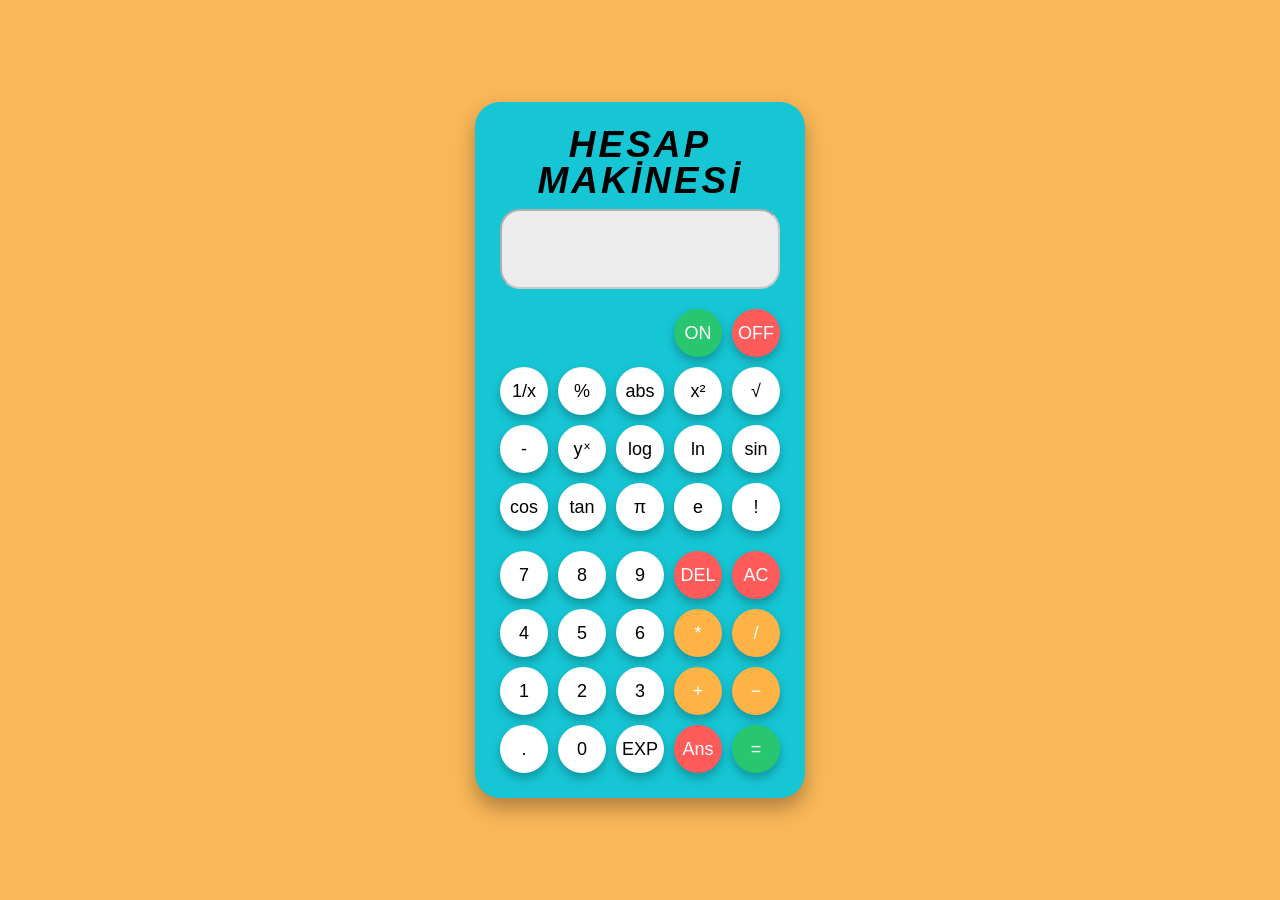
<file: index.html>
<!DOCTYPE html>
<html lang="tr">
    <head>
<meta charset="UTF-8">
<meta http-equiv="X-UA-Compatible"content="IE=edge">
<meta name="viewport" content="width=device-width,initial-scale=1">
<link rel="stylesheet" href="hesap_makinesi.css">

<link rel="icon" type="image/x-png" href="hesapmakinesi.png">
<title>Hesap Makinesi</title>
 
    </head>
<body>

    
   <div class="calculator">
<h1 class="yazı">HESAP MAKİNESİ</h1>
        <!-- Hesap makinesi ekranı -->
        <input type="text" id="ekran" disabled >

        <!-- Bilimsel tuşlar -->
        <div class="k2">


            <button class="visible"></button>
            <button class="visible"></button>
            <button class="visible"></button>
            <button class="yesil" onclick="baslat(this)">ON</button>

            <button class="kirmizi" onclick="kapat(this)" >OFF</button>
            <button onclick="isaretyazdir(this)">1/x</button>
            <button onclick="isaretyazdir(this)">%</button>
            <button onclick="isaretyazdir(this)">abs</button>
            <button onclick="isaretyazdir(this)">x²</button>
            

            <button onclick="isaretyazdir(this)">√</button>
            <button onclick="isaretyazdir(this)">-</button>
            <button onclick="isaretyazdir(this)">yˣ</button>
            <button onclick="isaretyazdir(this)">log</button>
            <button onclick="isaretyazdir(this)">ln</button>

            
            <button onclick="isaretyazdir(this)">sin</button>
            <button onclick="isaretyazdir(this)">cos</button>
            <button onclick="isaretyazdir(this)">tan</button>

            <button onclick="isaretyazdir(this)">π</button>
            <button onclick="isaretyazdir(this)">e</button>
            
            <button onclick="isaretyazdir(this)">!</button>
            

        </div>

        <!-- Sayısal tuşlar -->
        <div class="k1">

            <button  onclick="sayiyazdir(this)">7</button>
            <button onclick="sayiyazdir(this)">8</button>
            <button onclick="sayiyazdir(this)">9</button>
            <button class="kirmizi" onclick="sil(this)">DEL</button>
            <button class="kirmizi" onclick="temizle(this)">AC</button>

            <button onclick="sayiyazdir(this)">4</button>
            <button onclick="sayiyazdir(this)">5</button>
            <button onclick="sayiyazdir(this)">6</button>
            <button class="turuncu" onclick="isaretyazdir(this)">*</button>
            <button class="turuncu" onclick="isaretyazdir(this)">/</button>

            <button onclick="sayiyazdir(this)">1</button>
            <button onclick="sayiyazdir(this)">2</button>
            <button onclick="sayiyazdir(this)">3</button>
            <button class="turuncu" onclick="isaretyazdir(this);">+</button>
            <button class="turuncu" onclick="isaretyazdir(this)">−</button>

            
            <button onclick="isaretyazdir(this)">.</button>
            <button onclick="sayiyazdir(this)">0</button>
            <button onclick="sayiyazdir(this)">EXP</button>
            <button class="kirmizi" onclick="isaretyazdir(this)">Ans</button>
            <button class="yesil" onclick="sonuc(this)">=</button>

        </div>

    </div>
    <script src="hesap_makinesi.js">
       
    </script>
    
</body>

</html>
</file>
<file: hesap_makinesi.css>
.yazı{
text-align: center;
font-weight: bold;
font-style: italic;
font-size:37px;
letter-spacing:3px;/* harfler arası boşluk*/
line-height: 36px;/* metinlerin dikey yüksekliğidir.*/
margin-bottom:10px;
}


/* Bu bütün sayfadaki elemanların aralarındaki boşlukları sıfırlar */
*{
    margin:0;/*Tarayıcının verdiği dış boşlukları kaldırır*/
    padding:0;/*Tarayıcının verdiği iç boşlukları kaldırır. bu sayede tasarımın her pikselini biz belirleriz.*/
    /* box-sizing: content-box; */
     box-sizing:border-box; /*özelliği, padding ve border değerlerini elemanın belirlediğin genişlik ve yüksekliğin içine dahil eder. */
    font-family:Verdana, Geneva, Tahoma, sans-serif;
} 

/* Sayfanın arka planı */
body{
    
/* arka plana resim ekledik */
    background-color: #fab758;
   object-fit:cover; /*cover:resmin tamamını alacak şekilde büyütür ama resmin tamamı görünmez */
    background-repeat:repeat;
    background-position:center; /*resmin tamamen ortasını gösterir merkezini yani left:resmin solunu right:sağını gösterir. */
    display:flex;
    justify-content:center;/*kutuyu x ekseninde ortalar*/
    align-items:center;/* kutuyu y ekseninde ortalar.flexbox ile grid yapılarında ögelerin dikey olarak hizasını sağlar
    center:eksenin otasına hizalar, flex-start/start:başlangıça hizalar,flex-end:bitişe  baseline:ilk metin satırına hizalar*/
    min-height:100vh;
}

/* Hesap makinesinin en  dış kutusu */
.calculator{
  
    width:330px;
    max-width: 100%;
    background:#16c6d4;
    outline:none;
    padding:25px;
    border-radius:25px;
    box-shadow:0 10px 20px rgba(0,0,0,.3);
}
/* Ekran kısımı burayı input olarak kullanacağız*/
#ekran{
    width:100%;
    height:80px;
    border:1px inherit black;
    outline:none;
    border-radius:20px;
    background:#ececec;
    margin-bottom:20px;
    font-size:30px;
    text-align:right;
    padding:15px;
}

/* Üst uşların düzeni */
.k2{
    display:grid;
    grid-template-columns:repeat(5,1fr);
    gap:10px;
    margin-bottom:20px;
}

/* Alt tuşların düzeni */
.k1{
    display:grid;
    grid-template-columns:repeat(5,1fr);
    gap:10px;
}
  
/* Bütün butonların ortak özellikleri */
button{
    width:100%;
    height:48px;
    border:none;
    border-radius:50%;
    background:white;
    font-size:18px;
    cursor:pointer;
    box-shadow:0 5px 10px rgba(0,0,0,.25);
    transition:0.3s;
}


/* Fare butonun üzerine gelince */
button:hover{
    transform:translateY(3px); /*aşağı doğru 3px hareket eder transform olur y ekseninde -3px yukarı olurdu */
    background:#61ccb8;
}

/* Butona basılınca */
button:active{
    transform:translateX(2px);
}
.visible{
    background-color: transparent;
    visibility:hidden ;
}
/*  Turuncu renkli tuşlar */
.turuncu{
    background:#ffb347;
    color:white;
}


/* AC ve DEL */
.kirmizi{
    background:#ff5b5b;
    color:white;
}

/* Eşittir tuşu */
.yesil{
    background:#28c76f;
    color:white;
}
/* On tuşu */
.mor{
  background-color: rgb(208, 40, 208);
  color:white;
}
</file>
